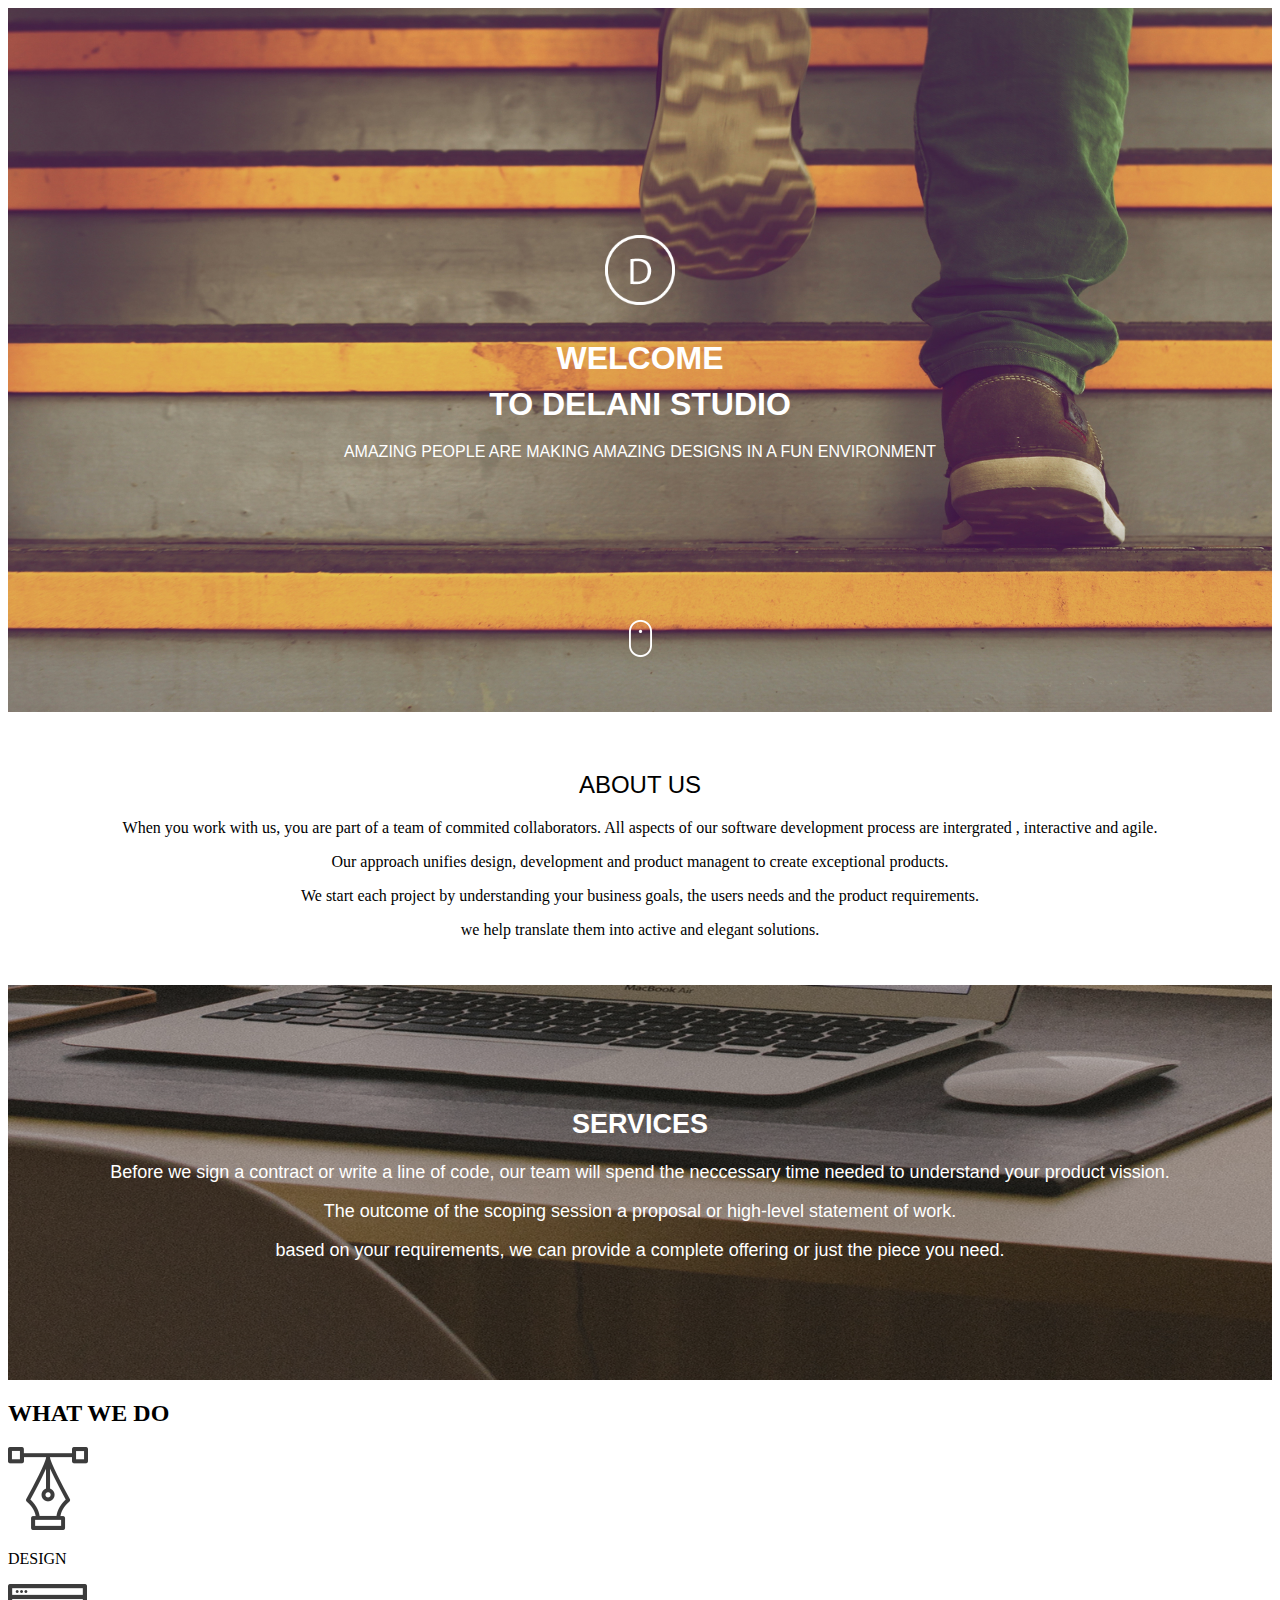
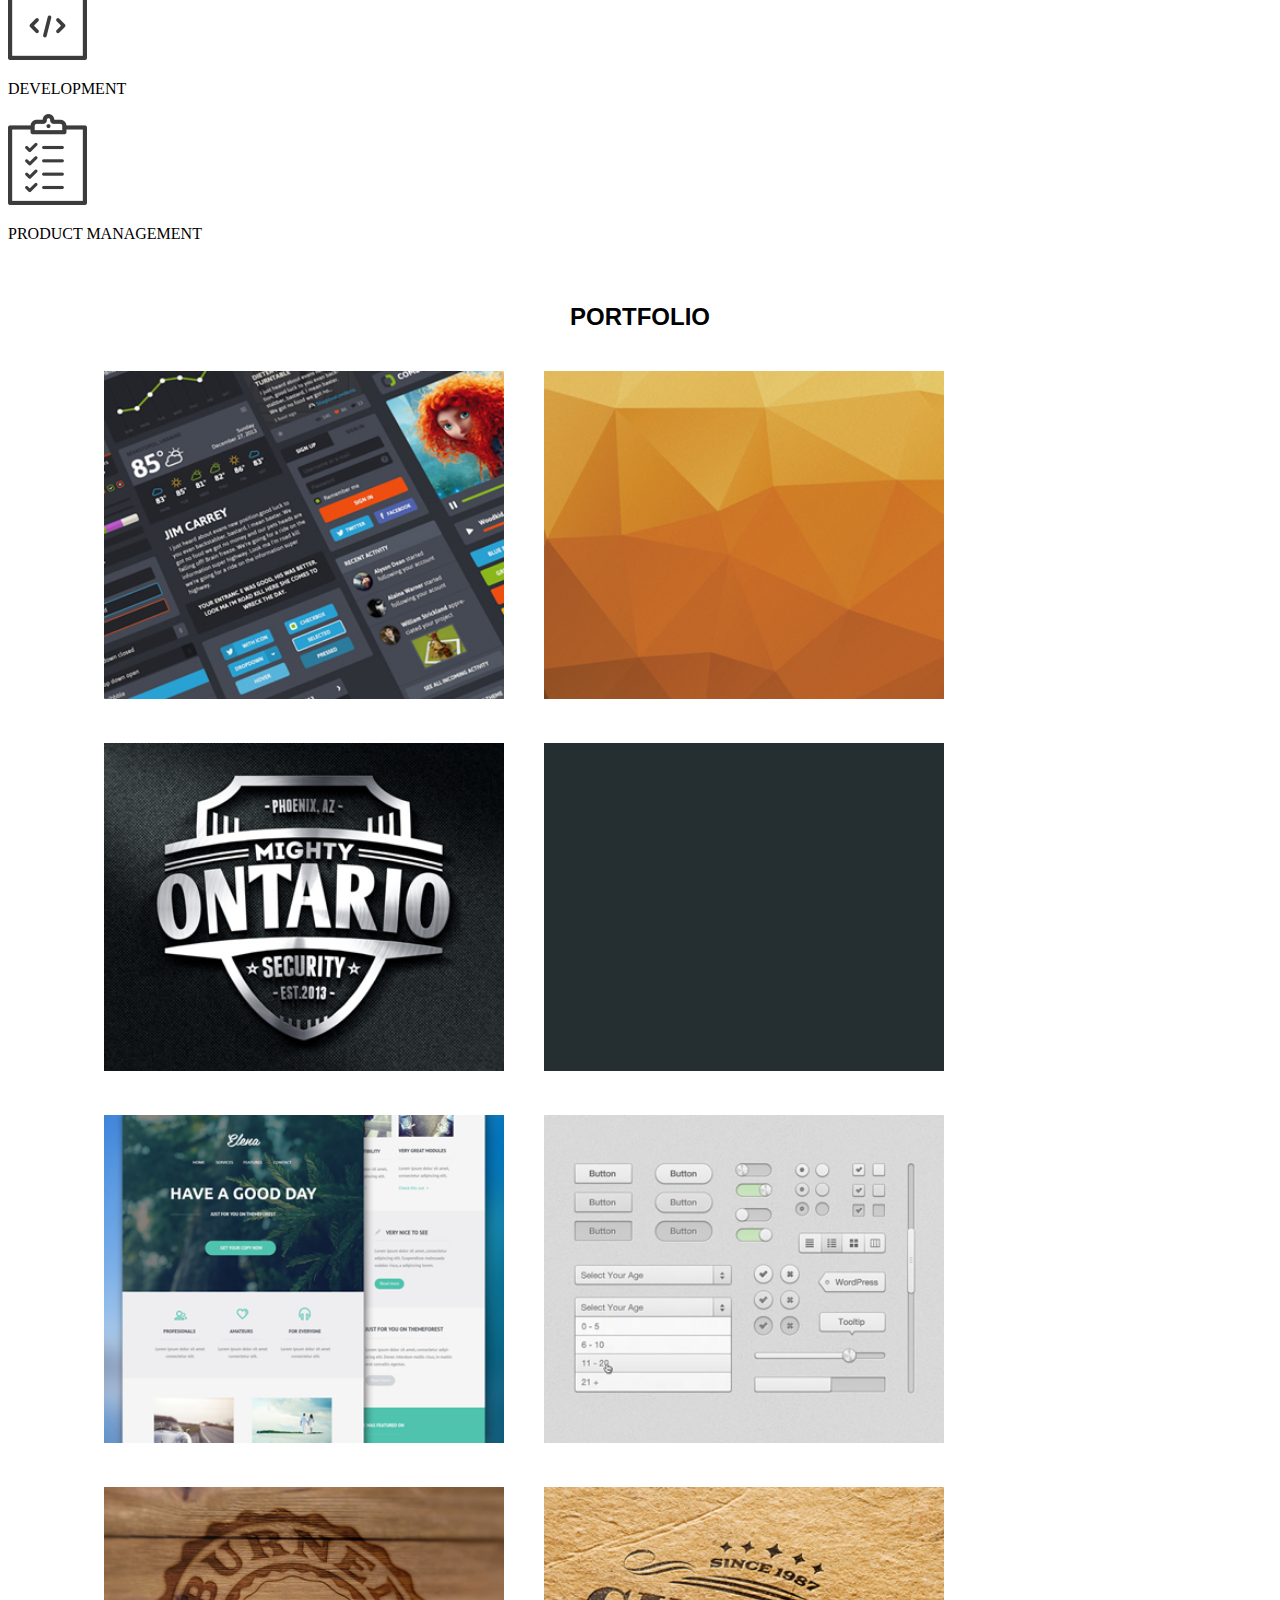
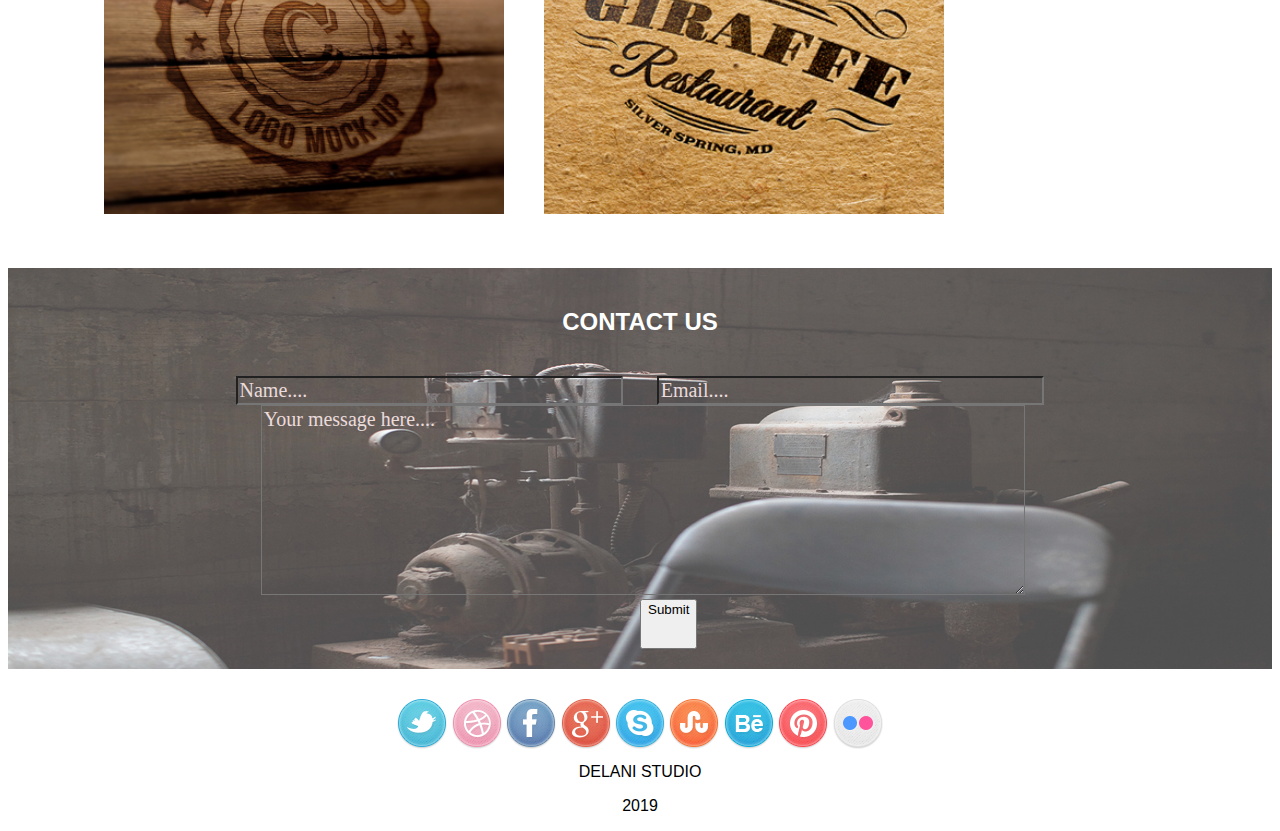
<file: index.html>
<!doctype html>
<html lang="en">
  <head>
    <!-- Required meta tags -->
    <meta charset="utf-8">
    <meta name="viewport" content="width=device-width, initial-scale=1, shrink-to-fit=no">
    <!-- mailchimp link -->
    <link href="//cdn-images.mailchimp.com/embedcode/classic-10_7.css" rel="stylesheet" type="text/css">
    <!-- Bootstrap CSS -->
    <link rel="stylesheet" href="https://stackpath.bootstrapcdn.com/bootstrap/4.5.0/css/bootstrap.min.css" integrity="sha384-9aIt2nRpC12Uk9gS9baDl411NQApFmC26EwAOH8WgZl5MYYxFfc+NcPb1dKGj7Sk" crossorigin="anonymous">
    <!-- my style CSS -->
    <link rel="stylesheet" href="index.css">
   
  
    <title>Delani Studio!</title>
  </head>
    <body>
        <!-- header section -->
      <div class="landing">
          <img src="images/logo (1).png" alt="logo" id="logo">
          <h1>WELCOME</h1>
          <h1>TO DELANI STUDIO</h1>
          <p>AMAZING PEOPLE ARE MAKING AMAZING DESIGNS IN A FUN ENVIRONMENT</p>
          <div class="mouse-click"></div>
          <a href="#about-us"><img src="images/mouse_click.png" alt="mouse-click" id="mouse-click"></a>
      </div>
      <!-- about us section -->
      <div class="container about" id="about-us">
        <h2 id="about">ABOUT US</h2>
        <p>When you work with us, you are part of a team of commited collaborators. All aspects of our software development process are intergrated , interactive and agile.</p>
        <p>Our approach unifies design, development and product managent to create exceptional products.</p> 
        <p>We start each project by understanding your business goals, the users needs and the product requirements.</p>
        <p>we help translate them into active and elegant solutions.</p>
      </div>
      <!-- services section -->
      <div class="services">
        <div id="servicesoverlay">
          <h2>SERVICES</h2>
          <p>Before we sign a contract or write a line of code, our team will spend the neccessary time needed to understand your product vission.</p>
          <p>The outcome of the scoping session a proposal or high-level statement of work.</p>
          <p>based on your requirements, we can provide a complete offering or just the piece you need. </p>
        </div>
      </div>
      <div class="container-fluid text-center">
        <h2>WHAT WE DO</h2>
        <div class="d-flex justify-content-around">
          <div class="col  click1">
            <img class="hide1" src="images/design_icon.png" alt="">
            <P>DESIGN</P>
            <p class='show1'>Our design practice offers a full range of services including brand strategy, interaction and
              visual design and user experience testing.
              Throughout your project, our designers create and implement visual design and workflows, solicit user
              feedback
              and work with you to make sure what gets built is what is needed.
            </p>
          </div>
          <div class="col  click2">
            <img class="hide2" src="images/dev_icon.png" alt="">
            <p>DEVELOPMENT</p>
            <p class='show2'> All engineers are fluent in the latest enterprise, mobile and web development technologies.
              They collaborate with your team to write, and improve code on a daily basis, using proven practices such as
              test-driven development and pair programming.
            </p>
          </div>
          <div class="col  click3">
            <img class="hide3" src="images/product_icon.png" alt="">
            <P>PRODUCT MANAGEMENT</P>
            <p class='show3'> Planning and development is iterative. Because we are constantly coding and testing, the
              products we build are always ready to go live.
              This iterative process allows for changes as business requirements evolve.</p>
          </div>
        </div>
      </div>
      
      <!--  portfolio section -->
      <div class="portfolio">
        <h2>PORTFOLIO</h2>
        <div class="row" id="portfolio">
          <div class="col-md-3" id="work1">
            <img src="images/work1.jpg" alt="work1" >
            <p id="overlay"class="text">Lorem ipsum, dolor sit amet consectetur adipisicing elit. </p>
          </div>
          <div class="col-md-3" id="work2">
            <img src="images/work2.jpg" alt="work2" id="work2">
            <p id="overlay2" class="text">Lorem ipsum dolor sit amet consectetur adipisicing elit.</p>
          </div>
          <div class="col-md-3" id="work3">
            <img src="images/work3 (1).jpg" alt="work3">
            <p id="overlay3"class="text">Lorem ipsum dolor, sit amet consectetur adipisicing elit. </p>
          </div>
          <div class="col-md-3" id="work4">
            <img src="images/work4.jpg" alt="work4">
            <p id="overlay4" class="text">Lorem, ipsum dolor sit amet consectetur adipisicing elit. </p>
          </div>
        </div>
        <div class="row" id="portfolio">
            <div class="col-md-3" id="work5">
              <img src="images/work5.jpg" alt="work5">
              <p id="overlay5" class="text"> Lorem ipsum dolor sit amet consectetur adipisicing elit. </p>
            </div>
            <div class="col-md-3" id="work6">
              <img src="images/work6.jpg" alt="work2">
              <p id="overlay6"class="text">Lorem ipsum dolor sit amet consectetur adipisicing elit. </p>
            </div>
            <div class="col-md-3" id="work7">
              <img src="images/work7.jpg" alt="work3">
              <p id="overlay7" class="text">Lorem, ipsum dolor sit amet consectetur adipisicing elit. </p>
            </div>
            <div class="col-md-3" id="work8">
              <img src="images/work8.jpg" alt="work4">
              <p id="overlay8" class="text">Lorem ipsum dolor sit amet consectetur adipisicing elit.  </p>
            </div>
        </div>
      </div>
      
      <!-- form input section -->
      <div class="container-fluid contact" >
        <h2>CONTACT US</h2>
        <form id="formValidity"action="https://gmail.us17.list-manage.com/subscribe/post?u=cf0d8669146b8c434fd510e60&amp;id=a68008211e" method="post" id="mc-embedded-subscribe-form" name="mc-embedded-subscribe-form" class="validate" target="_blank" novalidate>
          <div class="form-group form-inline">
            <input type="text" class="form-control" placeholder = "Name...." name="MERGE1" id="MERGE1" size="25" value="">
            <input type="email" class="form-control"  placeholder = "Email...." name="MERGE0" id="MERGE0" size="25" value="">
          </div>
          <div class="form-group">
            <textarea class="form-control" rows="8" id="comment" placeholder = "Your message here...." value="" name="MMERGE3" class="" id="mce-MMERGE3"></textarea>
          </div>
          <button type="submit" class="btn btn-primary col-md-1" style="margin-left: 50%;">Submit</button>
        </form>
      </div>
      <!-- footer section -->
      <footer>
        <img src="images/twitter.png" alt="twitter">
        <img src="images/dribble.png" alt="dribble">
        <img src="images/facebook.png" alt="facebook">
        <img src="images/g_plus.png" alt="g_plus">
        <img src="images/skype.png" alt="skype">
        <img src="images/stumble_upon.png" alt="stumble_upon">
        <img src="images/behance.png" alt="behance">
        <img src="images/pinterest.png" alt="pinterest">
        <img src="images/flickr.png" alt="flickr">
        
        <p>DELANI STUDIO</p>
        <p>2019</p>
      </footer>

     
      
      <script src="https://code.jquery.com/jquery-3.5.1.js"
        integrity="sha256-QWo7LDvxbWT2tbbQ97B53yJnYU3WhH/C8ycbRAkjPDc=" crossorigin="anonymous"></script>
      <script src="https://stackpath.bootstrapcdn.com/bootstrap/4.3.1/js/bootstrap.min.js"
        integrity="sha384-JjSmVgyd0p3pXB1rRibZUAYoIIy6OrQ6VrjIEaFf/nJGzIxFDsf4x0xIM+B07jRM"
        crossorigin="anonymous"></script>
      
    <script src="js/index.js"></script>
    </body>
</html>
</file>
<file: index.css>
.landing{
  background-image: url("images/h_img.jpg");
  background-position: center center;
  background-size: cover;
  background-repeat: no-repeat;
  color: white;
  text-align: center;
  padding-top:17%;
  padding-bottom: 2%;
  font-family: 'Roboto', sans-serif;
}
.landing h1{
  padding: 2px;
  margin: 5px;
}
.landing p{
  padding: 2px;
}

  /* styling the mouse */
#mouse-click {
  animation: bounce 2s infinite;
  padding-top : 15px;
  margin-top: 10%;
  padding-bottom: 25px;
}
#logo{
  margin-top: 12px;
  margin-bottom: 24px;
  width: 70px;
  height: 70px;;
}

@keyframes bounce {
  0%, 20%, 50%, 80%, 100% {
    transform: translateY(0);
  }
  40% {
    transform: translateY(-55px);
  }
  60% {
    transform: translateY(-45px);
  }
}

  /* styling about us section */
.about{
  text-align: center;
  padding-bottom: 30px;
  padding-top:40px;
  font-family: 'Copse', serif;
}
#about{
  font-family: 'Roboto', sans-serif;
  font-weight: 300;
}


  /* styling the services section */
.services{
  text-align: center;
  background-image: url( "images/s_image.jpg");
  color: white;
  background-position: center;
  background-size: cover;
  background-repeat: no-repeat;
  font-family: 'Roboto', sans-serif;
  font-size: 18px;
}
.services h2{
  font-family: 'Roboto', sans-serif;
    
}
#servicesoverlay{
  background-color: rgba(27, 27, 27, 0.3);
  padding-top: 8%;
  padding-bottom: 8%;
}

/* what we do section */
.what-we-do .headings{
  padding-bottom: 2%;
  padding-top: 2%;
}
.what-we-do{
  font-family: 'Roboto', sans-serif;
  text-align: center;
  padding-top: 40px;
}
#design, #development, #product{
  display: none;
  font-family: 'Copse', serif;
  font-size: 16px;
}
#desidn .title, #development .title, #product .title{
  font-size: 20px;
  font-weight: 600;
}
.title{
  padding: 6px;
}

/* styling portfolio section */
#portfolio{
  display: flex;
  flex-wrap: wrap;
  align-items: center;
  margin-left:18%;
  margin-right: 16%; 
}
.col-md-3 img{
  max-width: 100%;
  max-height: 100%;
}
.portfolio h2{
  text-align: center;
  padding-top:40px;
  font-family: 'Roboto', sans-serif;
}
#overlay,#overlay2,#overlay3,#overlay4,#overlay5,#overlay6,#overlay7,#overlay8{
  display: none;
  color: rgb(12, 13, 14);
  /* border:1px solid #000; */
  width: 100%;
  height: 100%;
  background-color:rgba(243, 242, 242, 0.6);
  position:absolute;
  top: 20px;
  left: 35px;
  
  text-align: center;
  font-size: 20px;
  padding-top: 10%;
  font-family: 'Roboto', sans-serif;
}
@media only screen and (max-width: 755px){
  #overlay,#overlay2,#overlay3,#overlay4,#overlay5,#overlay6,#overlay7,#overlay8{
    width: 100%;
    height: 100%;
    top: 20px;
    left: 16px;
    padding-top: 20%;
  }
  .col-md-3 img{
    width:100%px;
    margin: 20px;
  }
  #portfolio{
    margin-left:8%;
    margin-right: 16%;
     
  }
  button{
    margin-left: 2%;
    padding-bottom: 30px;
    margin-bottom: 20px;
  }
}
@media only screen and (max-width: 425px){
  #overlay,#overlay2,#overlay3,#overlay4,#overlay5,#overlay6,#overlay7,#overlay8{
    width: 100%;
    height: 100%;
    top: 20px;
    left: 16px;
    padding-top: 20%;
    font-size: 20px;
  }
  .col-md-3 img{
    width:100%px;
    margin: 20px;
  }
  #portfolio{
    margin-left:8%;
    margin-right: 16%; 
  }
  button{
    padding-bottom: 30px;
    margin-bottom: 20px;
  }
  #MERGE0{
    width: 84%;
    margin-left: 4%;
    padding-bottom: 10px;
  }
  #MERGE1{
    width: 100%;
    margin-left: 4%;
    margin-bottom: 20px;
  }
  #comment{
    margin-left: 4%;
    width: 84%;
  }
}
@media only screen and (min-width: 825px){
  #overlay,#overlay2,#overlay3,#overlay4,#overlay5,#overlay6,#overlay7,#overlay8{
    width: 100%;
    height: 100%;
    top: 20px;
    left: 20px;
    padding-top:30%; 
  }
  .col-md-3 img{
    width: 400px;
    margin: 20px;
  }
  #portfolio{
    margin-left:10%;
    margin-right: 10%; 
  }
}
@media only screen and (min-width: 625px){
  #overlay,#overlay2,#overlay3,#overlay4,#overlay5,#overlay6,#overlay7,#overlay8{
    width: 100%;
    height: 100%;
    top: 20px;
    left: 20px;
    padding-top:20%; 
    font-size: 26px;
  }
  .col-md-3 img{
    width: 400px;
    margin: 20px;
  }
  #portfolio{
    margin-left:6%;
    margin-right: 10%; 
  }
}

/* styling form input section */
.contact{
  background-image: url("images/c_image.jpg");
  background-position: center center;
  background-size: cover;
  background-repeat: no-repeat;
  color: white;
}
.contact h2{
  text-align: center;
  margin-top: 30px;
  padding-top: 40px;
  padding-bottom: 20px;
  font-family: 'Segoe UI', Tahoma, Verdana, sans-serif
}
input[type=text],input[type=email],#comment{
  background: transparent;
  color: rgb(241, 229, 229);
  font-size: 20px;
  font-family: 'Copse', serif;
}
.form-control::-webkit-input-placeholder { 
  color: rgb(235, 219, 219); 
}
#MERGE1{
  width: 30%;
  margin-left: 18%;
  margin-right: 30px;
}
#MERGE0{
  width: 30%;
}
#comment{
  margin-left: 20%;
  width: 60%;
}
button{
  align-items: center;
  padding-bottom: 30px;
  margin-bottom: 20px;
}

/* styling footer section */
footer{
  text-align: center;
  padding-top: 30px;
  font-family: 'Lucida Sans', 'Lucida Sans Regular', 'Lucida Grande', 'Lucida Sans Unicode', Geneva, Verdana, sans-serif
}
footer p{
  margin-top: 10px;
}

.show1 {
  display: none;
}
.show2 {
  display: none;
}
.show3 {
  display: none;
}
</file>
